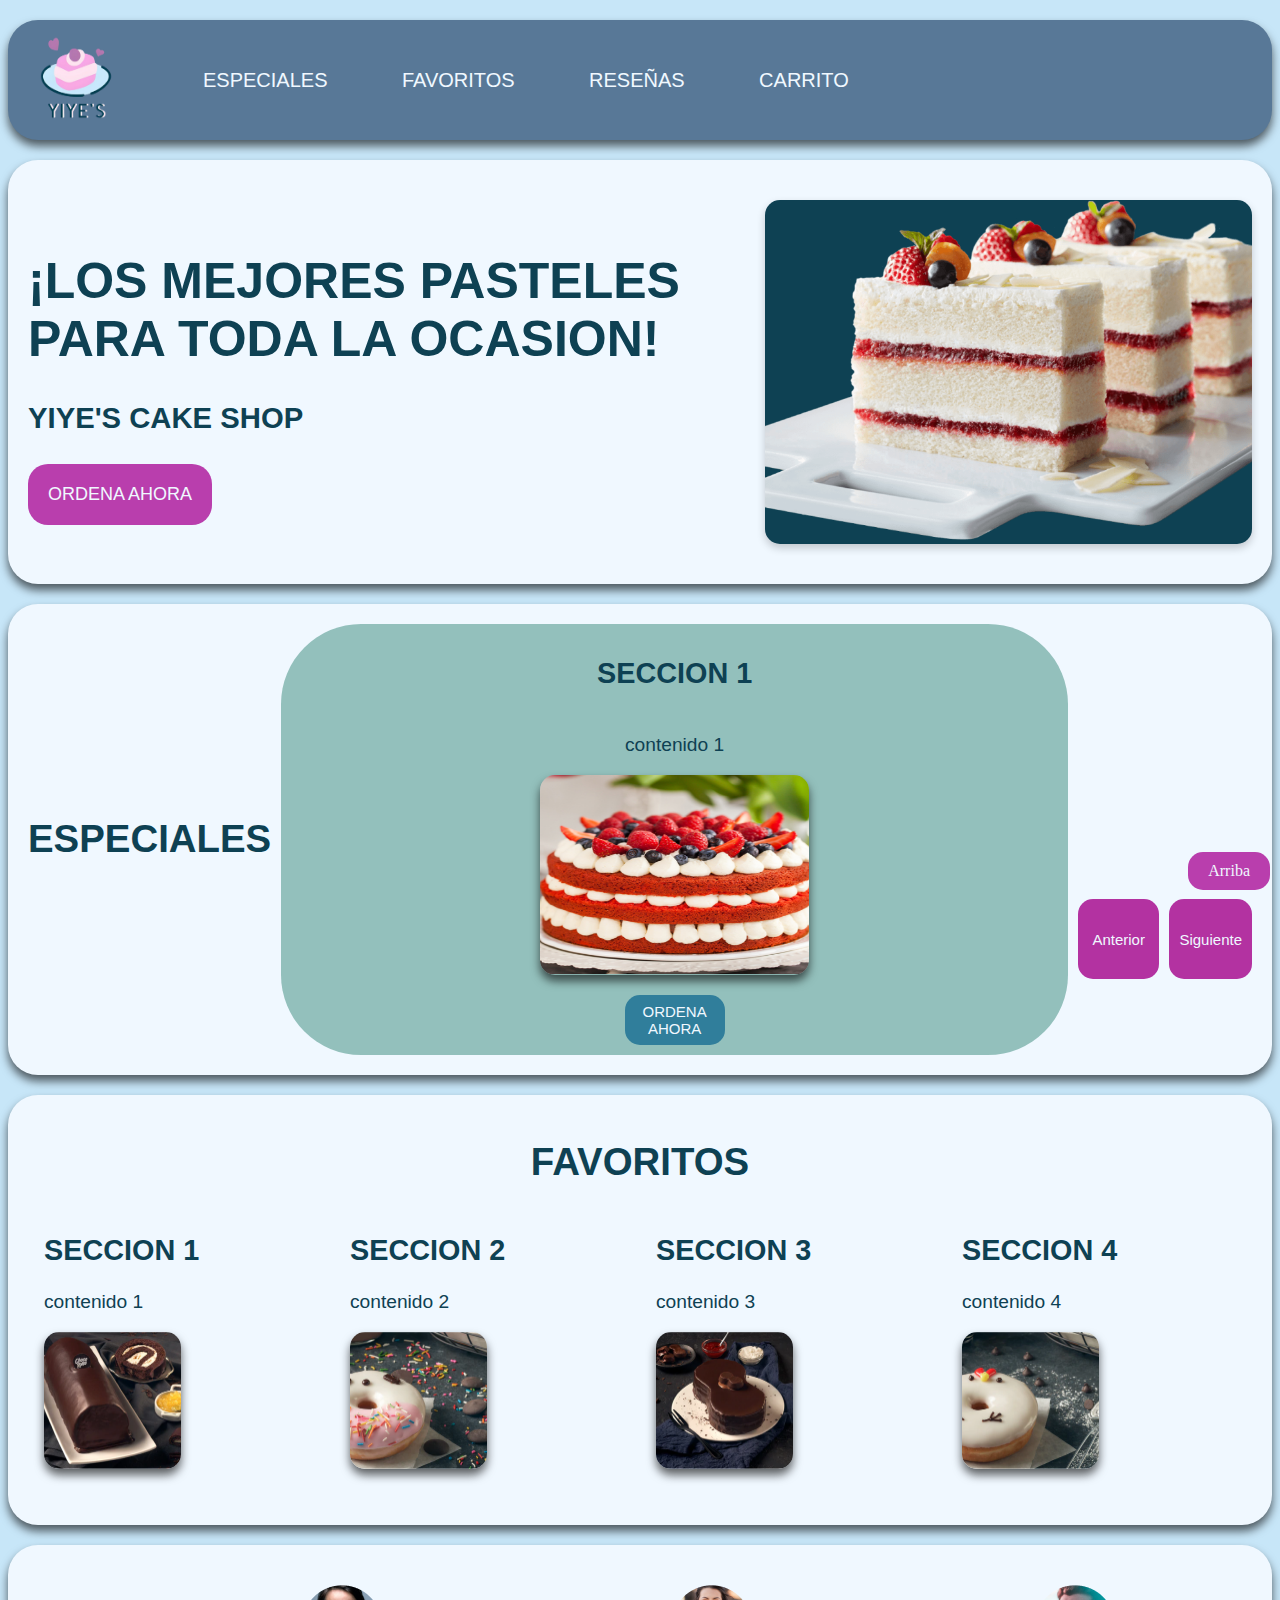
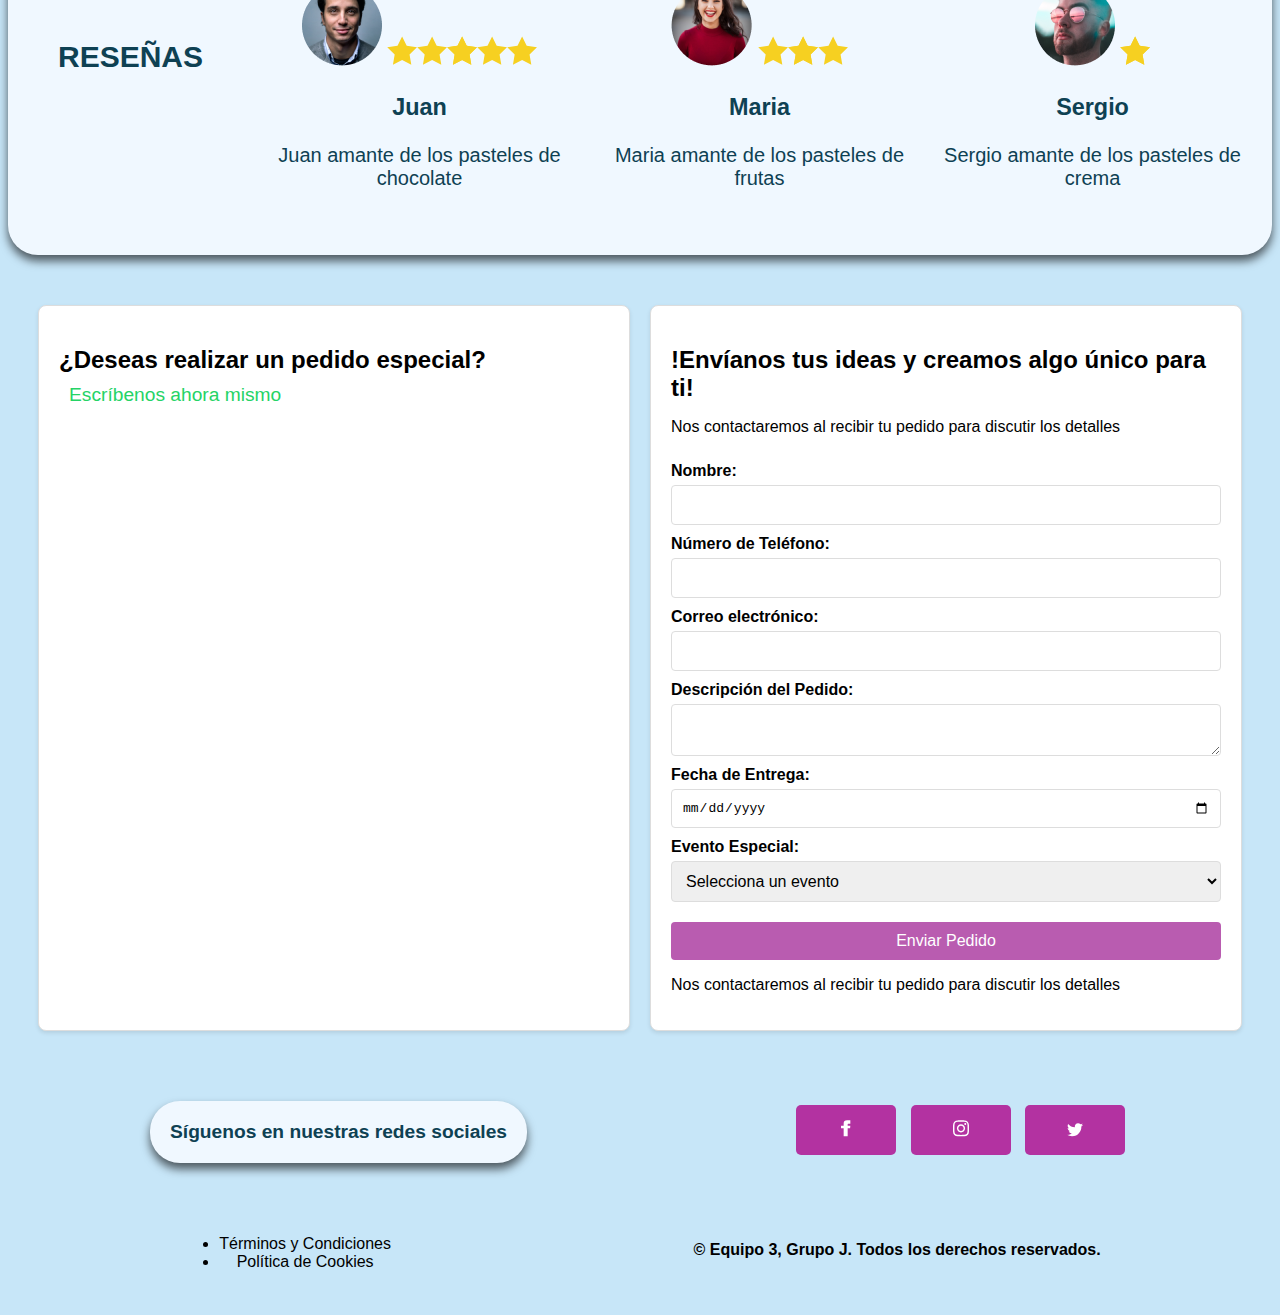
<file: index.html>
<!DOCTYPE html>
<html lang="en">
<head>
    <meta charset="UTF-8">
    <meta name="viewport" content="width=, initial-scale=1.0">
    <title>BAKERY'S</title>
    <link rel="website icon" type="jpg"
    href="./logos/logoyiye.png">
    <link rel="stylesheet" href="style.css">
</head>

<body>
<!--HEADER DE LA PAGINA--> 
<!--En esta seccion solo se ubica la parte del header (el menu de navegacion)-->
  <header>
    <img src="./logos/logoyiye.png" alt="logo" id="arriba">
    <nav>
        <ul>
            <a href="#especiales">ESPECIALES</a>
            <a href="#favoritos">FAVORITOS</a>
            <a href="#reseñas">RESEÑAS</a>
            <a href="#carrito">CARRITO</a>
        </ul>
    </nav>
         
  </header>

   <main>
    <!--SECCION PRESENTACION-->
    <!--Aqui se abarca la seccion de presentacion la imagen de presentacion y el boton de comprar-->

      <section class="presentacion">
        <div class="texto1">
            <h1>¡LOS MEJORES PASTELES PARA TODA LA OCASION!</h1>
                <h3>YIYE'S CAKE SHOP</h3>
                <a href="#carrito"><button>ORDENA AHORA</button></a>
        </div>
        <span class="image-hero">
            <img src="images/cakes-hero.png" alt="pastel1" class="slide-active">
        </span>
      </section>

      <!--SECCION ESPECIALES--->
      <!--en la seccion especiales se muestra el carusel de imagenes que se guia por los botones de adelnate y atras-->

        <section class="especiales" id="especiales">

            <h1>ESPECIALES</h1>
    
          <div class="carousel">

            <section class="seccion1">
              <h2>SECCION 1</h2>
              <p>contenido 1</p>  
              <img src="./images/cakes-1.png" alt="moto">  
              <a href="#carrito"><button class="boton_seccion">ORDENA AHORA</button></a>
          </section>

          <section class="seccion1">
              <h2>SECCION 2</h2>
              <p>contenido 2</p>
              <img src="./images/cakes-2.png" alt="moto">
              <a href="#carrito"><button class="boton_seccion">ORDENA AHORA</button></a>
          </section> 

          <section class="seccion1">
              <h2>SECCION 3</h2>
              <p>contenido 3</p>
              <img src="./images/cakes-3.png" alt="moto">
              <a href="#carrito"><button class="boton_seccion">ORDENA AHORA</button></a>
          </section>

          <section class="seccion1">
              <h2>SECCION 4</h2>
              <p>contenido 4</p>
              <img src="./images/cakes-4.png" alt="moto">
              <a href="#carrito"><button class="boton_seccion">ORDENA AHORA</button></a>
          </section> 
          </div>

          <button class="prev">Anterior</button>
          <button class="next">Siguiente</button>

        </section>

     <!--SECCION FAVORITOS-->
     <!--en los favoritos solo se pusieron imagenes y contenido en diferentes secciones tiene la misma estructura que la seccion especiales solo que en esta solo se muestran las imagenes de manera horizontal-->

        <section class="favoritos" id="favoritos">

            <h1>FAVORITOS</h1>

            <div class="album">
                <section class="seccion2">
                  <h2>SECCION 1</h2>
                  <p>contenido 1</p>  
                  <img src="./images/cakes-4.png" alt="moto">
              </section>
    
              <section class="seccion2">
                  <h2>SECCION 2</h2>
                  <p>contenido 2</p>
                  <img src="./images/cakes-5.png" alt="moto">
              </section> 
    
              <section class="seccion2">
                  <h2>SECCION 3</h2>
                  <p>contenido 3</p>
                  <img src="./images/cakes-6.png" alt="moto">
              </section>
    
              <section class="seccion2">
                  <h2>SECCION 4</h2>
                  <p>contenido 4</p>
                  <img src="./images/cakes-7.png" alt="moto">
              </section>
              </div>
        </section>

    
    <!--SECCION CLIENTES-->

        <section class="reseñas" id="reseñas">
            
            <article class="usuarios">
                <h2>RESEÑAS</h2>
            <span>
                    
                <img src="images/user-1.png" alt="user1">
                <img class="star1" src="icons/icon-star.svg" alt="icon-star">
                <h3>Juan</h3>
                <p>Juan amante de los pasteles de chocolate</p>
            </span>
                <span>
                <img src="images/user-2.png" alt="user2">
                <img class="star2" src="icons/icon-star.svg" alt="icon-star">
                <h3>Maria</h3>
                <p>Maria amante de los pasteles de frutas</p>
            </span>
                <span>
                <img src="images/user-3.png" alt="user3">
                <img class="star3" src="icons/icon-star.svg" alt="icon-star">
                <h3>Sergio</h3>
                <p>Sergio amante de los pasteles de crema</p>
            </span>
            </article>
        </section>

    <!--SECCION CONTACTO-->

    <section class="carrito" id="carrito">
      <div>
          <h2>¿Deseas realizar un pedido especial?</h2>
          
          <a href="https://wa.me/1234567890" target="_blank" class="whatsapp-link">
              <i class="fab fa-whatsapp icon2"></i>
              Escríbenos ahora mismo
          </a>
      </div>

      <article>
          <h2>!Envíanos tus ideas y creamos algo único para ti!</h2>
          <p>Nos contactaremos al recibir tu pedido para discutir los detalles</p>
          
          <form action="#" method="post" target="_blank">
              <label for="nombre">Nombre:</label>
              <input type="text" id="nombre" name="nombre" required>

              <label for="telefono">Número de Teléfono:</label>
              <input type="tel" id="telefono" name="telefono" pattern="[0-9]{10}" placeholder="" required>
              
              <label for="email">Correo electrónico:</label>
              <input type="email" id="email" name="email" required>

              <label for="descripcion">Descripción del Pedido:</label>
              <textarea name="descripcion" id="descripcion" required></textarea>

              <label for="fecha">Fecha de Entrega:</label>
              <input type="date" id="fecha" name="fecha" required>

              <label for="evento">Evento Especial:</label>
              <select id="evento" name="evento" required>
                  <option value="">Selecciona un evento</option>
                  <option value="cumpleaños">Cumpleaños</option>
                  <option value="boda">Boda</option>
                  <option value="aniversario">Aniversario</option>
                  <option value="otro">Otro</option>
              </select>
              <button type="submit">Enviar Pedido</button>
          </form>
          <p>Nos contactaremos al recibir tu pedido para discutir los detalles</p>
      </article>
  </section>

    </main>

    <!--SECCION SOCIAL-->

    <footer>
      <section class="social" id="social"> 
          <h2>Síguenos en nuestras redes sociales</h2>
          <div class="sociales">
            <a href="https://es-la.facebook.com/" target="_blank"><button><img src="icons/icon-facebook.svg" alt="facebook"></button></a>
            <a href="https://www.instagram.com/" target="_blank"><button><img src="icons/icon-instagram.svg" alt="instagram"></button></a>
            <a href="https://x.com/" target="_blank"><button><img src="icons/icon-twitter.svg" alt="twitter"></button></a>
          </div>
      </section>

      <section class="final">
          <ul>
              <li><a href="./paginas/pag1.html" aria-label="Términos y Condiciones" target="_blank">Términos y Condiciones</a></li>
              <li><a href="./paginas/pag2.html" aria-label="Política de Cookies" target="_blank">Política de Cookies</a></li>
          </ul>
          <h4>&copy; Equipo 3, Grupo J. Todos los derechos reservados.</h4>
      </section>

  </footer>

    

     <div>
          <a id="scroll_arriba" href="#arriba">Arriba</a>
    </div>

    <script src = "./js/index.js"></script>
</body>
</html>
</file>
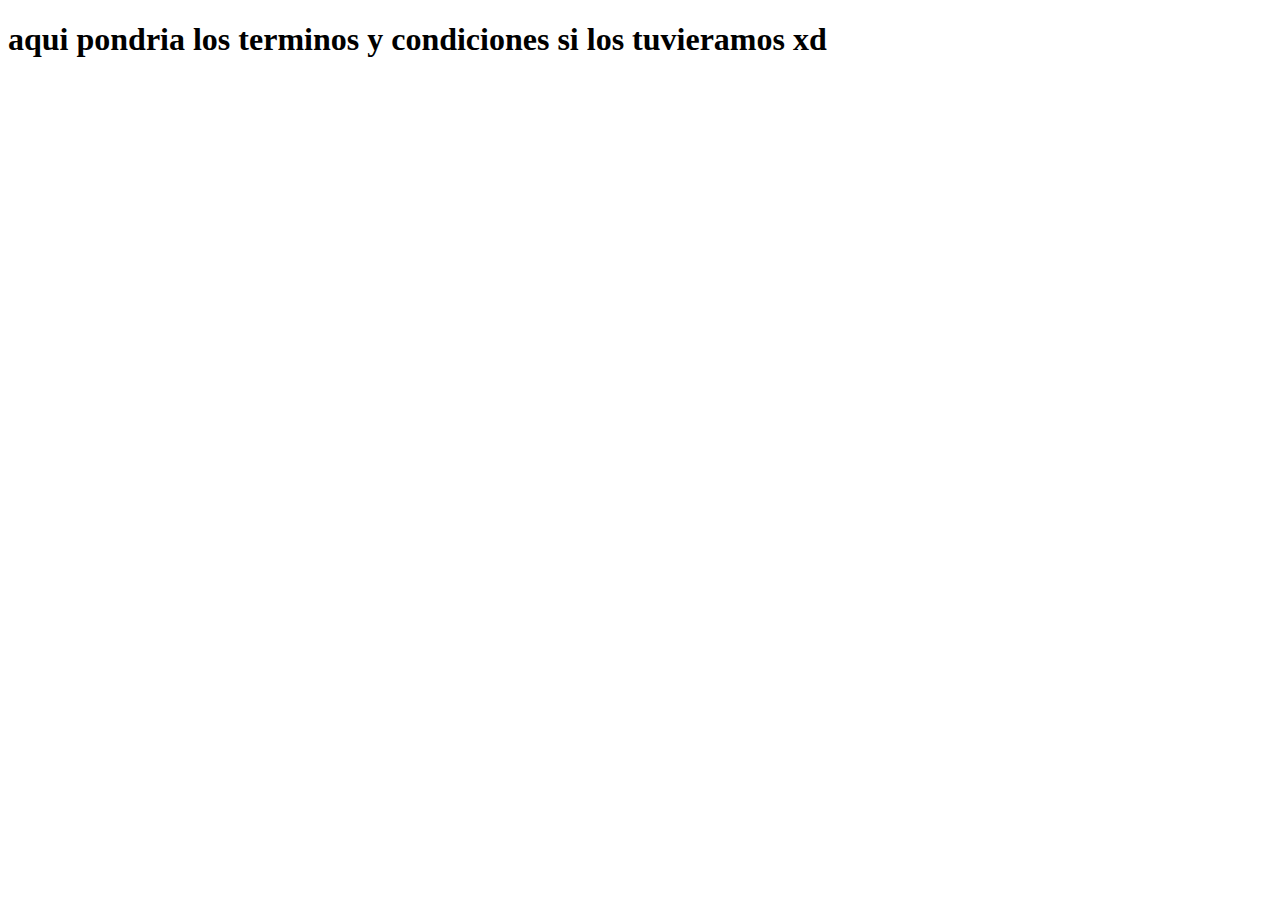
<file: paginas/pag1.html>
<!DOCTYPE html>
<html lang="en">
<head>
    <meta charset="UTF-8">
    <meta name="viewport" content="width=device-width, initial-scale=1.0">
    <title>Document</title>
</head>
<body>
    <h1>aqui pondria los terminos y condiciones si los tuvieramos xd </h1>
</body>
</html>
</file>
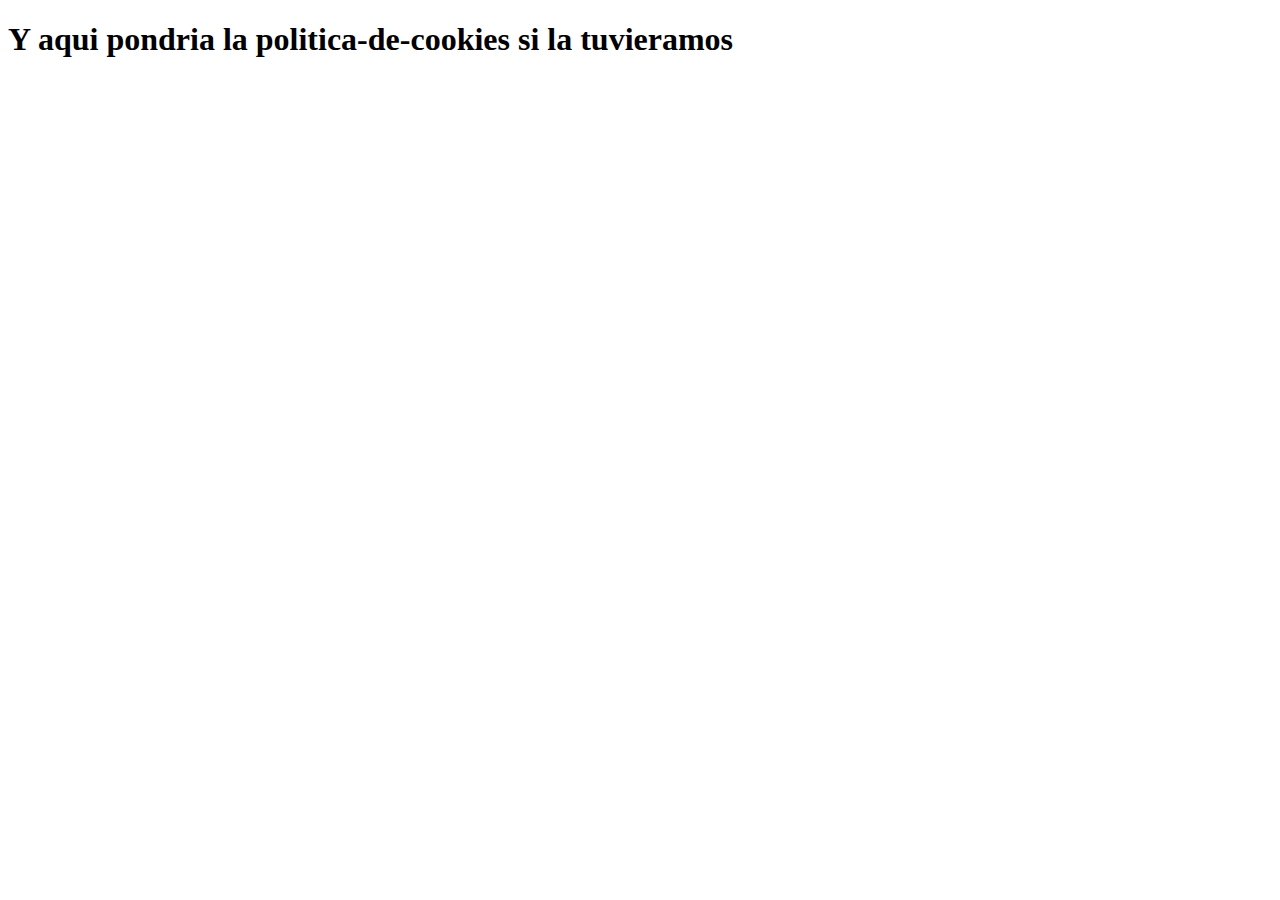
<file: paginas/pag2.html>
<!DOCTYPE html>
<html lang="en">
<head>
    <meta charset="UTF-8">
    <meta name="viewport" content="width=, initial-scale=1.0">
    <title>Document</title>
</head>
<body>
    <h1>Y aqui pondria la politica-de-cookies si la tuvieramos</h1>
</body>
</html>
</file>
<file: style.css>
body{
    min-height: 100vh;
    font-family: arial, sans-serif;
}

html{
    scroll-behavior: smooth;
    background-color:#c7e6f8;
}

* {
    box-sizing: border-box;
  }


/*------SECCION DEL HEADER ---*/

header{ 
    background-color:#587897;
    padding: 10px;
    align-items: center;
    text-align: center;
    display: flex;
    margin-top: 20px;
    border-radius: 30px;
    box-shadow: 0 6px 10px rgba(3, 3, 3, 0.623);
}

header img{
    width: 100px;
    height: 100px;
    display: flex;
    margin-left: 10px;
}

nav a{
    margin: 20px 15px;
    text-decoration: none;
    padding: 20px 20px;
    color: aliceblue;
    font-size: 20px;
    font-family: 'Gill Sans', 'Gill Sans MT', Calibri, 'Trebuchet MS', sans-serif; 
    font-size: 20px;
}

nav a:hover{
    background-color:rgb(224, 94, 218);
    color: black;
    padding: 20px 20px;
    border-radius:30px;
}

/*--------*/

/* SECCION PRESENTACION */


.presentacion{
    display: flex;
    align-items: center;
    font-family: 'Gill Sans', 'Gill Sans MT', Calibri, 'Trebuchet MS', sans-serif; 
    background-color: aliceblue;
    padding: 20px;
    text-align: left;
    margin-top: 20px;
    border-radius: 30px;
    box-shadow: 0 6px 10px rgba(3, 3, 3, 0.623);
}

.presentacion button{
    display: flex;
    cursor: pointer;
    background-color: #b93ead;
    color: aliceblue;
    text-decoration: none;
    border-radius: 20px;
    padding: 20px 20px;
    border: none;
    font-size: 18px;
    font-family: 'Gill Sans', 'Gill Sans MT', Calibri, 'Trebuchet MS', sans-serif; 
}

.presentacion a{
    text-decoration: none;
}

.presentacion button:hover{
    background-color:#97178d;
    color:aliceblue;
    transition: 0.2s;
}

/*TEXTO DE LA CLASE PRESENTACION*/

.texto1{
    font-size: 25px;
    color:#0e4153;
}

/* --- SECCION ESPECIALES-- */

.especiales{
    color:#0e4153;
    display: flex;
    align-items: center;
    font-family: 'Gill Sans', 'Gill Sans MT', Calibri, 'Trebuchet MS', sans-serif;
    background-color: aliceblue;
    margin-top: 20px;
    border-radius: 30px;
    padding: 20px;
    text-align: center;
    justify-content: center;
    gap: 10px;
    font-size:larger;
    box-shadow: 0 6px 10px rgba(3, 3, 3, 0.623);
}



.carousel{
    display: flex;
    overflow: hidden;
}


.carousel h1{
    display: flex;
    margin-top: 10%;
}

.seccion1{
    min-width: 100%;
    transition: transform 0.5s ease;
    display: flex;
    flex-direction: column;
    align-items: center;
    text-align: center;
    padding: 10px;
    border-radius: 80px;
    background-color: #93c0bc;
}

.seccion1 img{
    max-width: 35%;
    height: 50%;
    margin-bottom: 10px;
    border-radius: 15px;
    margin-bottom: 10px;
    box-shadow: 0 6px 10px rgba(3, 3, 3, 0.623);
}

.especiales button{
    background-color: #b332a1;
    color:aliceblue;
    height: 80px;
    width: 90px;
    margin-top: 200px;
    border-radius: 15px;
    cursor: pointer;
    border: none;
    font-size: 15px;
    font-family: 'Gill Sans', 'Gill Sans MT', Calibri, 'Trebuchet MS', sans-serif;
    padding: 5px 10px;
}

.especiales button:hover{
    background-color:#83167a;
    color: aliceblue;
    transition: 0.1s;
}

.especiales img{
    width: 100%;
    height: 200px;
    margin: auto;
 }

.especiales .boton_seccion{
    background-color: #307e9b;
    margin-top: 20px;
    width: 100px;
    height: 50px;
}

/*------ SECCION FAVORITOS ----*/

.favoritos{
    color:#0e4153;
    font-family: 'Gill Sans', 'Gill Sans MT', Calibri, 'Trebuchet MS', sans-serif;
    background-color: aliceblue;
    margin-top: 20px;
    border-radius: 30px;
    padding: 20px;
    gap: 10px;
    font-size:larger;
    box-shadow: 0 6px 10px rgba(3, 3, 3, 0.623);
}

.favoritos h1{
    text-align: center;
}

.favoritos .album{
    display: flex;
    flex-direction: row;
    justify-content: space-around;
    margin-top: 20px;
    margin-bottom: 20px;
}

.album img{
    width: 100%;
    height: 300px;
    margin: auto;
 }

.seccion2 img{
    max-width: 50%;
    height: 50%;
    border-radius: 15px;
    margin-bottom: 10px;
    box-shadow: 0 6px 10px rgba(3, 3, 3, 0.623);
}



/*------------*/

.reseñas{
    color:#0e4153;
    display: flex;
    align-items: center;
    font-family: 'Gill Sans', 'Gill Sans MT', Calibri, 'Trebuchet MS', sans-serif;
    background-color: aliceblue;
    margin-top: 20px;
    border-radius: 30px;
    padding: 20px;
    text-align: left;
    justify-content: center;
    gap: 10px;
    font-size:larger;
    box-shadow: 0 6px 10px rgba(3, 3, 3, 0.623);
    flex-direction: row;
}

.reseñas h2{
    padding: 30px;
}

.reseñas .usuarios{
    display: flex;
    gap: 20px;
    font-family: 'Gill Sans', 'Gill Sans MT', Calibri, 'Trebuchet MS', sans-serif;
    font-size: 20px;
    text-align: center;
    margin-bottom: 25px;
    margin-top: 20px;
}


/*--------------------*/

.carrito {
    display: flex;
    flex-wrap: wrap;
    justify-content: space-between;
    padding: 20px;
    background-color:#c7e6f8;
    margin-top: 20px;
}

.social{
    display: flex;
    align-items: center;
    justify-content:space-around;
    padding: 20px;
    gap: 20px;
}

.social h2{
    color:#0e4153;
    display: flex;
    align-items: center;
    font-family: 'Gill Sans', 'Gill Sans MT', Calibri, 'Trebuchet MS', sans-serif;
    background-color: aliceblue;
    margin-top: 20px;
    border-radius: 30px;
    padding: 20px;
    text-align: left;
    justify-content: center;
    gap: 10px;
    font-size:larger;
    box-shadow: 0 6px 10px rgba(3, 3, 3, 0.623);
}

.final{
    display: flex;
    justify-content: space-around;
    padding: 20px;
    text-align: center;
    
}

.final a{
    text-decoration: none;
    color: black;
}

.final a:hover{
    text-decoration:underline;
}

/* DISEÑO IMAGENES ESTRELLAS */

.star1{
    display: inline-block;
    width: 150px;
    height: 30px;
    background-image: url(icons/icon-star.svg);
    background-repeat: repeat-x;
    background-size: 30px 30px;
}

.star2{
    display: inline-block;
    width: 90px;
    height: 30px;
    background-image: url(icons/icon-star.svg);
    background-repeat: repeat-x;
    background-size: 30px 30px;
}

.star3{
    display: inline-block;
    width: 30px;
    height: 30px;
    background-image: url(icons/icon-star.svg);
    background-repeat: repeat-x;
    background-size: 30px 30px;
}

/* DISEÑO IMAGENES*/

.image-hero{
    margin-left: 20px;
    width: 70%;
    height: auto;
    border-radius: 15px;
    box-shadow: 0 4px 8px rgba(0, 0, 0, 0.2);
    margin: 20px 0;
    background-color:#0e4153;
}

/*DISEÑO DE BOTONES*/


#scroll_arriba {
    background-color: #b93ead;
    font-family: Georgia, 'Times New Roman', Times, serif;
    color:aliceblue;
    padding: 10px 20px;
    border-radius: 15px;
    cursor: pointer;
    position: fixed;
    bottom: 10px;
    right: 10px;
    z-index: 1;
    text-decoration: none;
}

#scroll_arriba:hover {
    background-color:#83167a;
}

#scroll_arriba a {
    text-decoration: none;
    color:aliceblue;
}

.sociales button {
    flex: 1;
    margin: 0 5px;
    background-color: #b332a1; /* Color de fondo */
    border: none; /* Sin borde */
    color: white; /* Color del texto */
    padding: 5px 10px; /* Espaciado interno */
    text-align: center; /* Centrar el texto */
    text-decoration: none; /* Sin subrayado */
    display: inline-block; /* Para que los botones se alineen uno al lado del otro */
    font-size: 20px; /* Tamaño de fuente */
    cursor: pointer; /* Cambiar el cursor al pasar el mouse */
    border-radius: 5px; /* Bordes redondeados */
    transition: background-color 0.3s; /* Transición suave para el color de fondo */
    width: 100px; /* Ancho fijo para todos los botones */
    height: 50px;
}

.sociales button:hover {
    background-color:#83167a; /* Color de fondo al pasar el mouse */
}


/* Responsive design */

@media (max-width: 768px) {
    .presentacion {
        flex-direction: column; /* Cambia a columna en pantallas más pequeñas si es necesario */
        align-items: center; /* Centra los elementos */
    }

    .nav-list{
        display: none;
        flex-direction: column;
        position: absolute;
        background-color: #c7e6f8;
        top: 60px;
        right: 0;
        width: 100%;
    }

    .nav-list.active{
        display: flex;
    }

    .seccion1{
        flex: 1 1 calc(50% - 20px);
    }
}






/*DISEÑO DEL FORMULARIO*/

.presentacion img {
    max-width: 100%; /* La imagen no excederá el ancho del contenedor */
    height: auto; /* Mantiene la proporción de la imagen */
    border-radius: 15px; 
}

.carrito div, .carrito article {
    flex: 1 1 45%;
    margin: 10px;
    padding: 20px;
    background-color: #fff;
    border: 1px solid #ddd;
    border-radius: 8px;
    box-shadow: 0 2px 4px rgba(0, 0, 0, 0.1);
}

.carrito h2 {
    font-size: 1.5em;
    margin-bottom: 10px;
}

.whatsapp-link {
    display: flex;
    align-items: center;
    font-size: 1.2em;
    color: #25d366;
    text-decoration: none;
    margin-top: 10px;
}

.whatsapp-link .icon2 {
    margin-right: 10px;
}

form {
    display: flex;
    flex-direction: column;
}

form label {
    margin-top: 10px;
    font-weight: bold;
}

form input, form textarea, form select, form button {
    margin-top: 5px;
    padding: 10px;
    border: 1px solid #ddd;
    border-radius: 4px;
    font-size: 1em;
}

form button {
    background-color:#b95cb0;
    color: #fff;
    border: none;
    cursor: pointer;
    margin-top: 20px;
}

form button:hover {
    background-color:#b95cb0;
}
</file>
